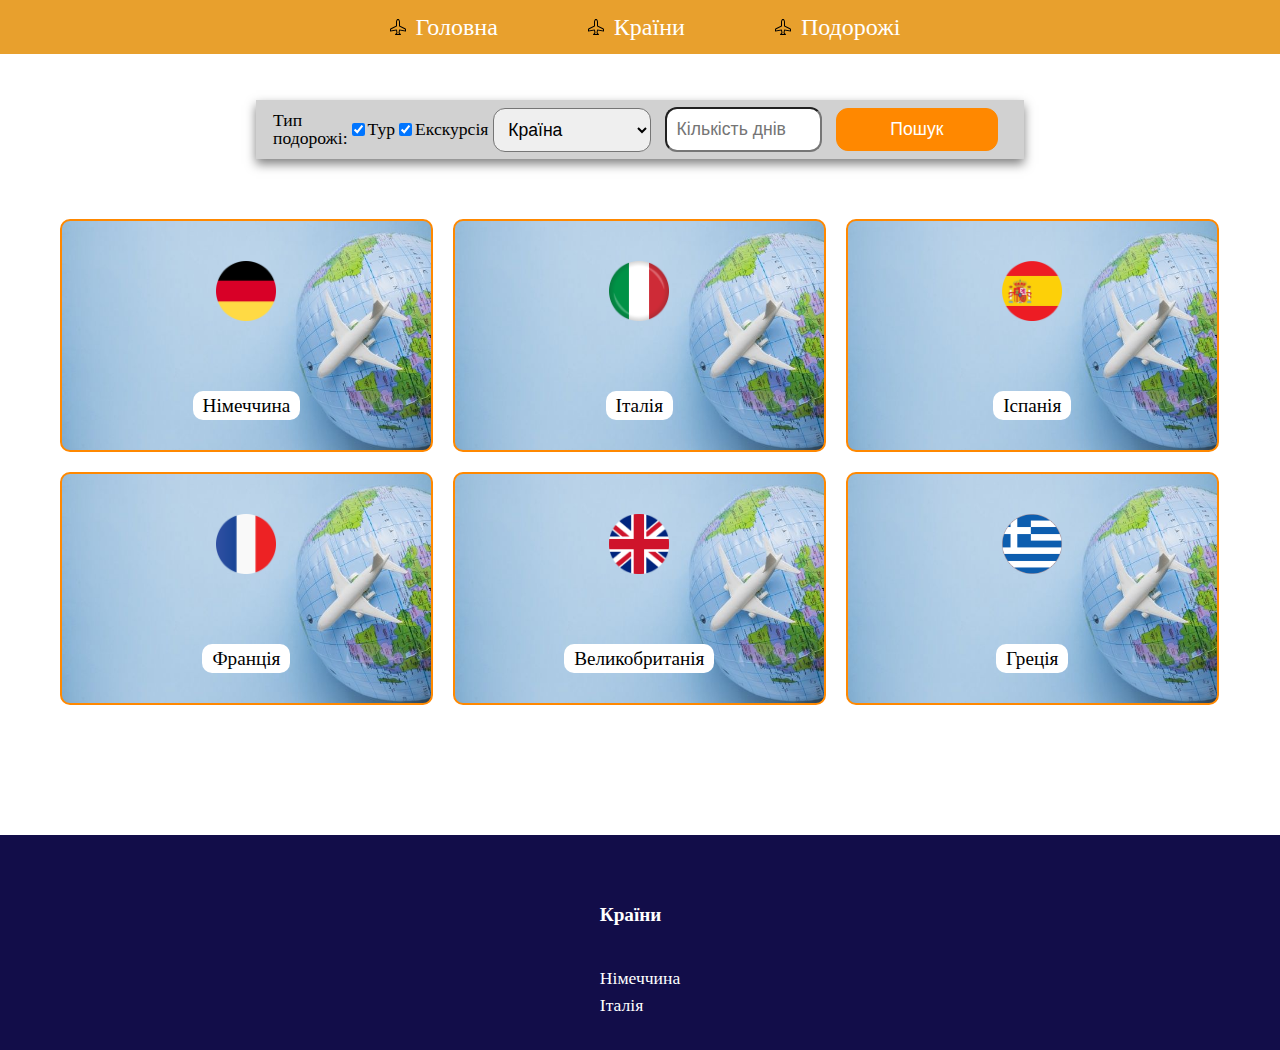
<file: index.html>
<!DOCTYPE html>
<html lang="en">
  <head>
    <meta charset="UTF-8" />
    <meta name="viewport" content="width=device-width, initial-scale=1.0" />
    <title>Travel site</title>
    <link rel="stylesheet" href="./css/reset.css" />
    <link rel="stylesheet" href="./css/style.css" />
  </head>
  <body>
    <div class="wrapper">
      <div class="header">
        <ul class="menu">
          <li class="menu__item">
            <a href="#" class="menu__link">Головна</a>
          </li>
          <li class="menu__item">
            <a href="" class="menu__link">Країни</a>
            <ul class="submenu">
              <li class="submenu__item">
                <a href="./pages/germany.html" class="submenu__link">Німеччина</a>
              </li>
              <li class="submenu__item">
                <a href="#" class="submenu__link">Італія</a>
              </li>
            </ul>
          </li>
          <li class="menu__item">
            <a href="" class="menu__link">Подорожі</a>
          </li>
        </ul>
      </div>
      <div class="main">
        <div class="nav">
          <form class="nav__form" action="https://fom.in.ua/echo" method="post">
            <div class="nav__item">
              <label>Тип подорожі:</label>
              <input type="checkbox" checked="checked" name="Тур" />Тур
              <input type="checkbox" checked="checked" name="Екскурсія" />Екскурсія
            </div>
            <div class="nav__item">
              <select class="nav__option" name="Країна">
                <option value="#">Країна</option>
                <option value="Німеччина">Німеччина</option>
                <option value="Італія">Італія</option>
                <option value="Іспанія">Іспанія</option>
                <option value="Франція">Франція</option>
                <option value="Великобританія">Великобританія</option>
                <option value="Греція">Греція</option>
              </select>
            </div>
            <div class="nav__item">
              <input class="nav__number" type="number" min="1" max="31" placeholder="Кількість днів"/>
            </div>
            <input class="nav__button" type="submit" name="Пошук" value="Пошук"/>
          </form>
        </div>
        <div class="country__block">
          <div class="country__item">
            <img class="country__img" src="./img/germany.png" alt="Germany" />
            <a href="./pages/germany.html" class="country__link">Німеччина</a>
          </div>
          <div class="country__item">
            <img class="country__img" src="./img/italy.png" alt="Italy" />
            <a href="#" class="country__link">Італія</a>
          </div>
          <div class="country__item">
            <img class="country__img" src="./img/spain.com.png" alt="Spain" />
            <a href="#" class="country__link">Іспанія</a>
          </div>
          <div class="country__item">
            <img class="country__img" src="./img/france.png" alt="France" />
            <a href="#" class="country__link">Франція</a>
          </div>
          <div class="country__item">
            <img class="country__img" src="./img/uk.com.png" alt="UK" />
            <a href="#" class="country__link">Великобританія</a>
          </div>
          <div class="country__item">
            <img class="country__img" src="./img/greece.png" alt="Greece" />
            <a href="#" class="country__link">Греція</a>
          </div>
        </div>
      </div>
      <div class="footer">
        <div class="country__footer">
          <h3 class="footer__heading">Країни</h3>
          <a href="./pages/germany.html" class="footer__link">Німеччина</a>
          <a href="#" class="footer__link">Італія</a>
        </div>
      </div>
    </div>
  </body>
</html>
</file>
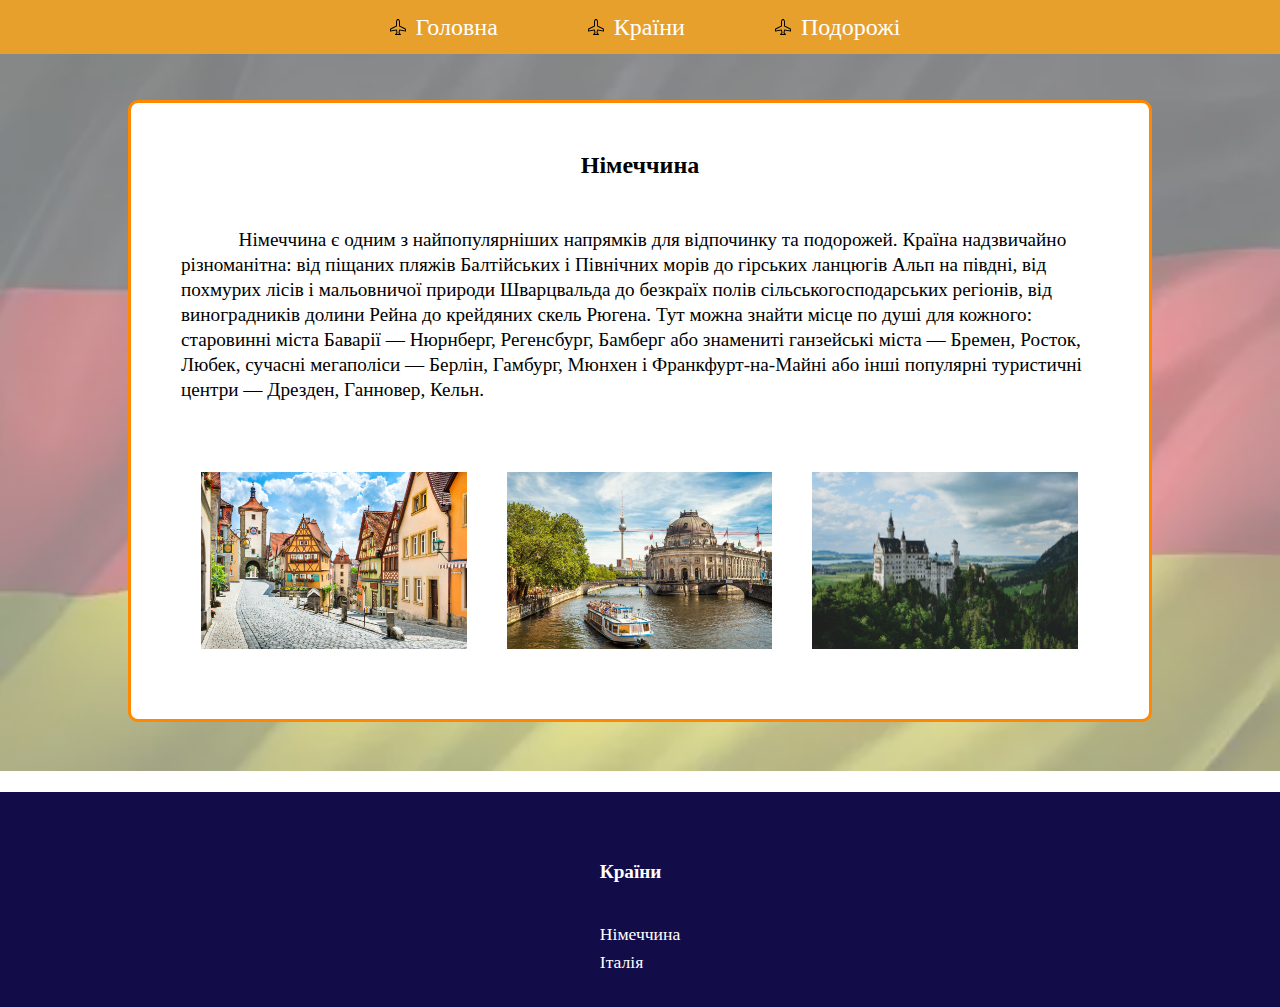
<file: pages/germany.html>
<!DOCTYPE html>
<html lang="en">
<head>
    <meta charset="UTF-8">
    <meta name="viewport" content="width=device-width, initial-scale=1.0">
    <title>Germany</title>
    <link rel="stylesheet" href="../css/reset.css">
    <link rel="stylesheet" href="../css/style.css">
</head>
<body>
    <div class="wrapper">
        <div class="header">
            <ul class="menu">
                <li class="menu__item">
                    <a href="../index.html" class="menu__link">Головна</a>
                </li>
                <li class="menu__item">
                    <a href="" class="menu__link">Країни</a>
                    <ul class="submenu">
                        <li class="submenu__item">
                            <a href="./germany.html" class="submenu__link">Німеччина</a>
                        </li>
                        <li class="submenu__item">
                            <a href="#" class="submenu__link">Італія</a>
                        </li>
                    </ul>
                </li>
                <li class="menu__item">
                    <a href="" class="menu__link">Подорожі</a>                  
                </li>
            </ul>
        </div>
        <div class="country__flag">
            <img src="../img/flag-germany.webp" alt="German_flag">
        </div>
        <div class="page__main">
            <div class="country__info">
                <div class="text__block">
                    <h2 class="country__heading">Німеччина</h2>
                    <p class="country__text">Німеччина є одним з найпопулярніших напрямків для відпочинку та подорожей. Країна надзвичайно різноманітна: від піщаних пляжів Балтійських і Північних морів до гірських ланцюгів Альп на півдні, від похмурих лісів і мальовничої природи Шварцвальда до безкраїх полів сільськогосподарських регіонів, від виноградників долини Рейна до крейдяних скель Рюгена.  Тут можна знайти місце по душі для кожного: старовинні міста Баварії — Нюрнберг, Регенсбург, Бамберг або знамениті ганзейські міста — Бремен, Росток, Любек, сучасні мегаполіси — Берлін, Гамбург, Мюнхен і Франкфурт-на-Майні або інші популярні туристичні центри — Дрезден, Ганновер, Кельн.</p>
                </div>
                <div class="photo__block">
                    <img src="../img/ger__photo.jpg" alt="German_landscape" class="country__photo">
                    <img src="../img/ger__photo1.jpg" alt="German_landscape" class="country__photo">
                    <img src="../img/ger__photo2.jpg" alt="German_landscape" class="country__photo">
                </div>
            </div>
        </div>
        <div class="footer">
            <div class="country__footer">
                <h3 class="footer__heading">Країни</h3>
                <a href="./germany.html" class="footer__link">Німеччина</a>
                <a href="#" class="footer__link">Італія</a>
            </div>
        </div>
    </div>
</body>
</html>
</file>
<file: css/style.css>
/* 10 */
.menu,
.main,
.nav,
.nav__item,
.country__item,
.page__main,
.country__info,
.text__block,
.nav__form,
.footer {
    display: flex;
    justify-content: center;
    align-items: center;
}
/* 10 */
.wrapper {
    display: flex;
    flex-direction: column;
    justify-content: center;
    width: 100%;
}
/* 10 */
.header {
    z-index: 999;
    width: 100%;
    position: fixed;
    top: 0;
    background: #e8a02d;
}
/* Меню */
/* 10 */
.menu__item {
    display: inline-block;
    font-size: 1.5rem;
    margin: 0 20px;
    position: relative;
}
/* 10 */
.menu__link {
    padding: 10px 20px;
    color: #ffffff;
}
/* 11 */
.menu__link::before {
    padding: 10px;
    content: url(../img/airplane.svg);
}
/* 11 */
.menu a {
    display: block;
    text-decoration: none;
    padding: 15px 20px;
}
/* 30 */
.menu .menu__link:hover {
    text-shadow: 2px 2px #616161;
}
/* 10 */
.submenu {
    display: none;
    position: absolute;
}
/* 30 */
.menu__item:hover .submenu {
    display: inline-block;
}
/* 10 */
.submenu__item {
    border: 1px solid #e8a02d;
    margin: 5px;
    background-color: #ffffff;
}
/* 11 */
.submenu__item a {
    font-size: 1.2rem;
    color: #e8a02d;
}
/* 21 */
.submenu__item a:hover,
.nav__button:hover {
    font-weight: 700;
}
/* 10 */
.main {
    flex-direction: column;
    margin-top: 100px;
}
/* 10 */
.nav {
    flex-wrap: wrap;
    width: 60%;
    background: #d1d1d1;
    box-shadow: 0px 5px 10px 0px rgba(0, 0, 0, 0.5);
}
/* 10 */
.nav__form {
    width: 95%;
    font-size: 1.1rem;
}
/* 10 */
.nav__item {
    margin: 7px;
    width: 27%;
}
/* 10 */
.nav__option,
.nav__number,
.nav__button {
    width: 100%;
    padding: 10px;
    border-radius: 12px;
    font-size: 1.1rem;
}
/* 10 */
.nav__button {
    cursor: pointer;
    border: 1px solid #ff8800;
    border-radius: 12px;
    margin: 7px;
    width: 27%;
    font-size: 1.1rem;
    background-color: #ff8800;
    color: #ffffff; 
}
/* 10 */
.country__block {
    display: flex;
    width: 100%;
    padding: 50px;
    flex-wrap: wrap;
}
/* 10 */
.country__item {
    flex-direction: column;
    border: 2px solid #ff8800;
    border-radius: 10px;
    background: url(../img/travel2.jpg) center no-repeat;
    margin: 10px;
    width: 31.6%;
    background-size: 100%;
}
/* 10 */
.country__img {
    margin: 40px;
    width: 60px;
}
/* 10 */
.country__link {
    font-size: 1.2rem;
    text-decoration: none;
    margin: 30px;
    padding: 5px 10px;
    color: #000000;
    background-color: #ffffff;
    border-radius: 10px;
}
/* 20 */
.country__link:hover,
.footer__link:hover {
    cursor: pointer;
    color: #ff8800;
    text-decoration: underline;
}
/* 20 */
.country__item:hover,
.country__img:hover {
    background-size: 110%;
    transition: all 1s;
}
/* 10 */
.footer {
    z-index: 999;
    background-color: rgb(18, 13, 73);
    color: #ffffff;
    margin-top: 70px;
}
/* 10 */
.country__footer {
    display: flex;
    justify-content: flex-start;
    flex-direction: column;
    margin: 30px;
}
/* 10 */
.footer__heading {
    font-size: 1.2rem;
    color: #ffffff;
    font-weight: 700;
    padding: 40px 0;
}
/* 10 */
.footer__link {
    font-size: 1.1rem;
    color: #ffffff;
    padding: 5px 0;
    text-decoration: none;
}
/* 10 */
.page__main,
.country__flag img,
.photo__block {
    width: 100%;
}
/* 10 */
.page__main {
    z-index: 888;
    margin-top: 100px;
}
/* 11 */
.country__flag img{
    margin-top: 50px;
    opacity: 0.5;
    z-index: 1;
    position: absolute;
}
/* 10 */
.country__info,
.text__block {
    flex-direction: column;
}
/* 10 */
.country__info {
    background-color: #ffffff;
    width: 80%;
    padding: 50px;
    border: 3px solid #ff8800;
    border-radius: 10px;
}
/* 10 */
.country__heading {
    font-size: 1.5rem;
    font-weight: 700;
}
/* 10 */
.country__text {
    margin: 50px 0;
    font-size: 1.2rem;
    text-indent: 3em;
    line-height: 25px;
}
/* 10 */
.photo__block {
    display: flex;
    flex-direction: row;
}
/* 10 */
.country__photo {
    width: 33.3%;
    padding: 20px;
}
</file>
